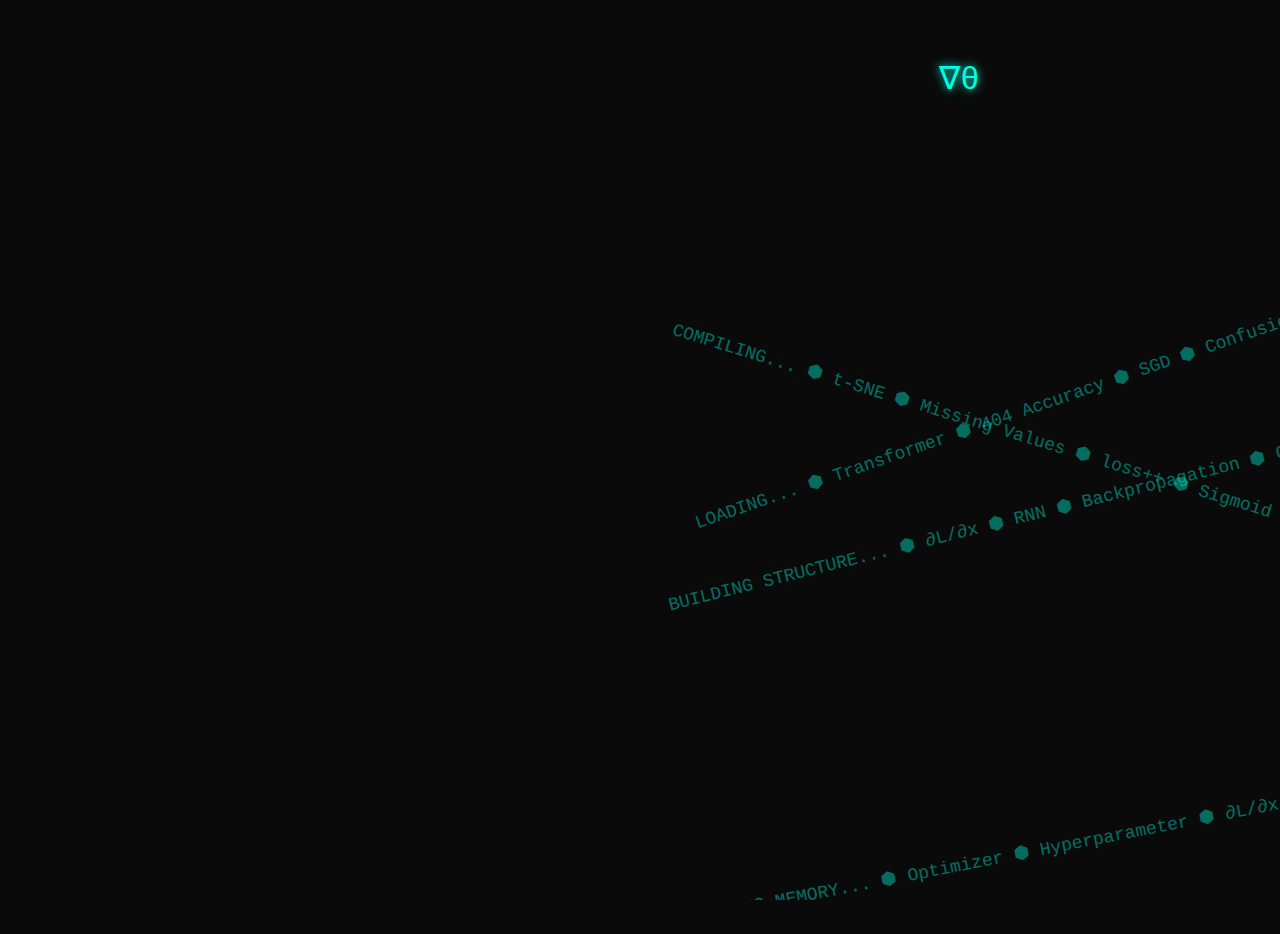
<file: index.html>
<!DOCTYPE html>
<html lang="en">
<head>
  <meta charset="UTF-8">
  <title>Life4five</title>
  <link rel="stylesheet" href="style.css">
</head>
<body>

  <div class="marquee-wrapper" style="top: 20%;">
    <div class="marquee-inner"></div>
  </div>

  <div class="marquee-wrapper" style="top: 40%;">
    <div class="marquee-inner"></div>
  </div>

  <div class="marquee-wrapper" style="top: 60%;">
    <div class="marquee-inner"></div>
  </div>

  <div class="marquee-wrapper" style="top: 80%;">
    <div class="marquee-inner"></div>
  </div>

  <div class="flying-gradient">∇θ</div>

  <script src="script.js"></script>
</body>
</html>
</file>
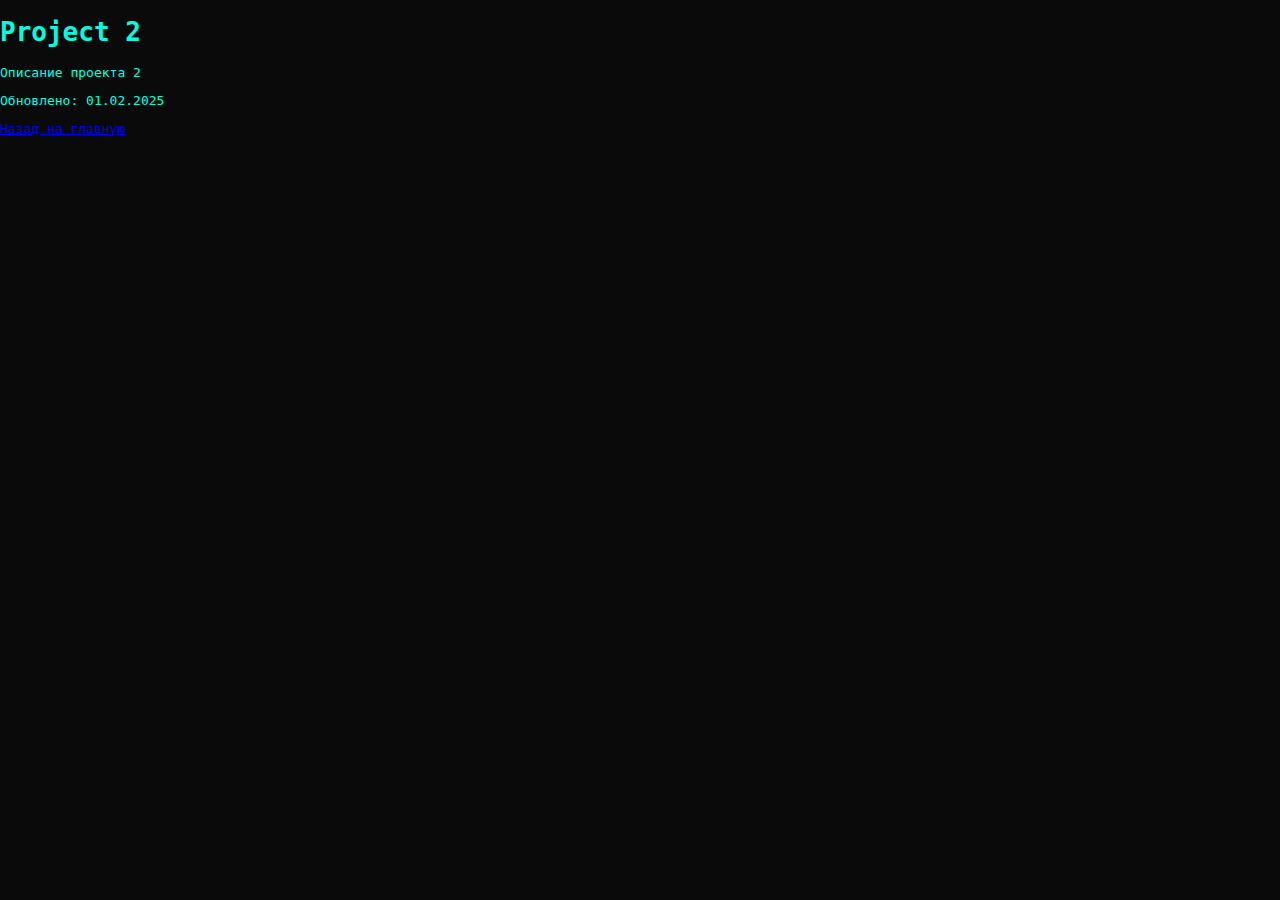
<file: projects/project2.html>
<!DOCTYPE html>
<html lang="en">
<head>
  <meta charset="UTF-8">
  <meta name="viewport" content="width=device-width, initial-scale=1.0">
  <title>Project 2</title>
  <link rel="stylesheet" href="../style.css">
</head>
<body>
  <header>
    <h1 data-i18n="project_2_title">Project 2</h1>
  </header>
  <main>
    <p data-i18n="project_2_desc">Описание проекта 2</p>
    <p class="project-date" data-i18n="project_2_date">Обновлено: 01.02.2025</p>
  </main>
  <footer>
    <a href="../index.html" data-i18n="back_to_home">Назад на главную</a>
  </footer>
</body>
</html>
</file>
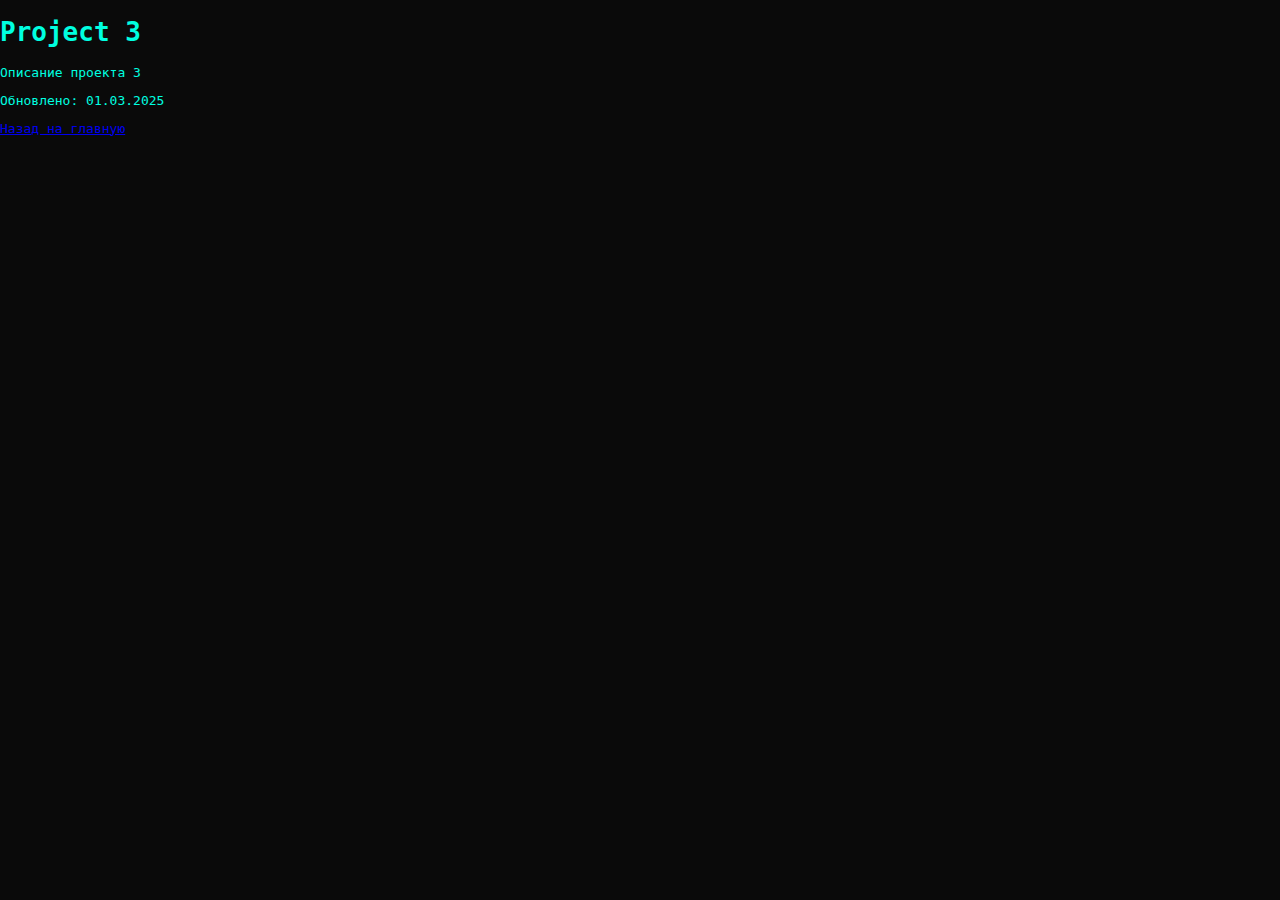
<file: projects/project3.html>
<!DOCTYPE html>
<html lang="en">
<head>
  <meta charset="UTF-8">
  <meta name="viewport" content="width=device-width, initial-scale=1.0">
  <title>Project 3</title>
  <link rel="stylesheet" href="../style.css">
</head>
<body>
  <header>
    <h1 data-i18n="project_3_title">Project 3</h1>
  </header>
  <main>
    <p data-i18n="project_3_desc">Описание проекта 3</p>
    <p class="project-date" data-i18n="project_3_date">Обновлено: 01.03.2025</p>
  </main>
  <footer>
    <a href="../index.html" data-i18n="back_to_home">Назад на главную</a>
  </footer>
</body>
</html>
</file>
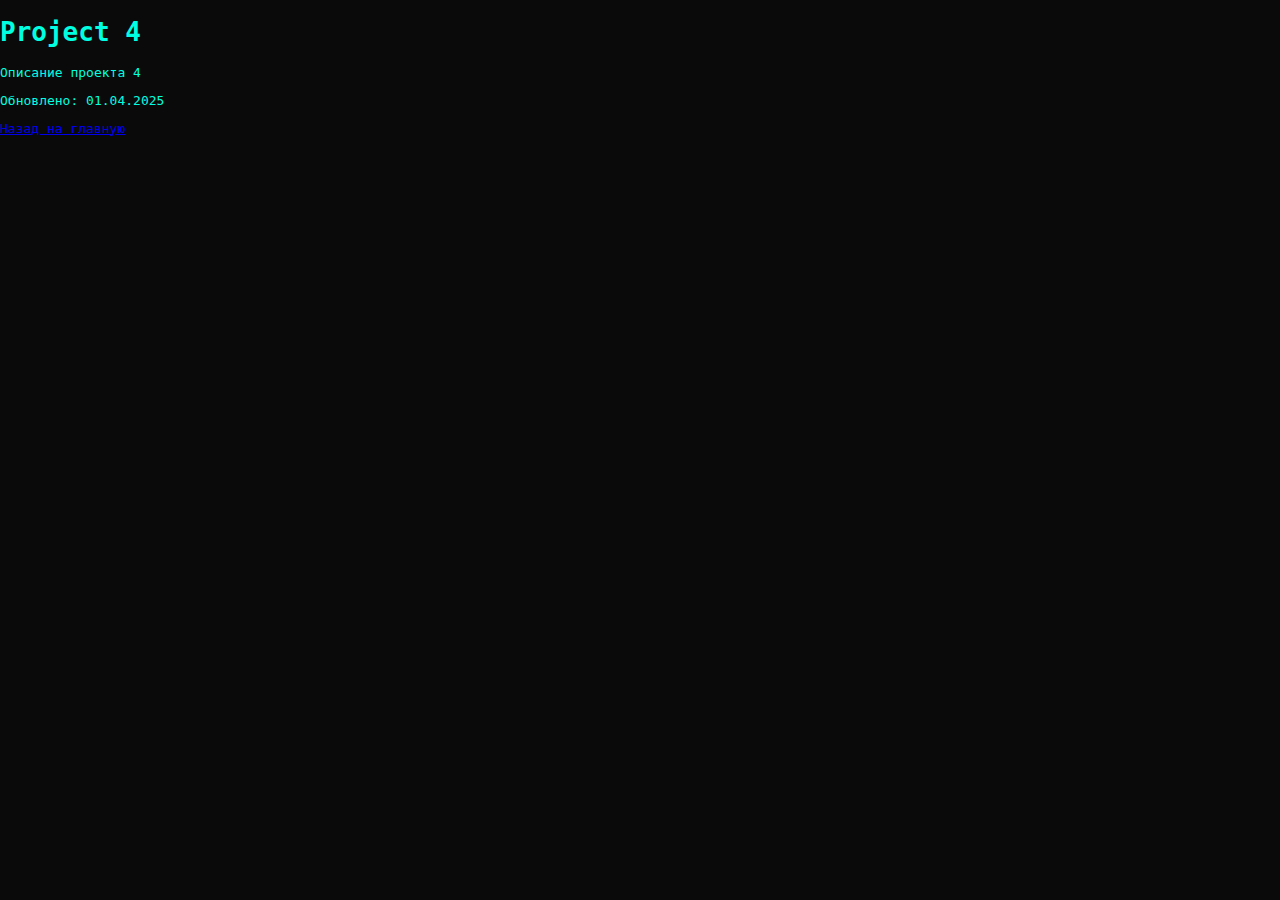
<file: projects/project4.html>
<!DOCTYPE html>
<html lang="en">
<head>
  <meta charset="UTF-8">
  <meta name="viewport" content="width=device-width, initial-scale=1.0">
  <title>Project 4</title>
  <link rel="stylesheet" href="../style.css">
</head>
<body>
  <header>
    <h1 data-i18n="project_4_title">Project 4</h1>
  </header>
  <main>
    <p data-i18n="project_4_desc">Описание проекта 4</p>
    <p class="project-date" data-i18n="project_4_date">Обновлено: 01.04.2025</p>
  </main>
  <footer>
    <a href="../index.html" data-i18n="back_to_home">Назад на главную</a>
  </footer>
</body>
</html>
</file>
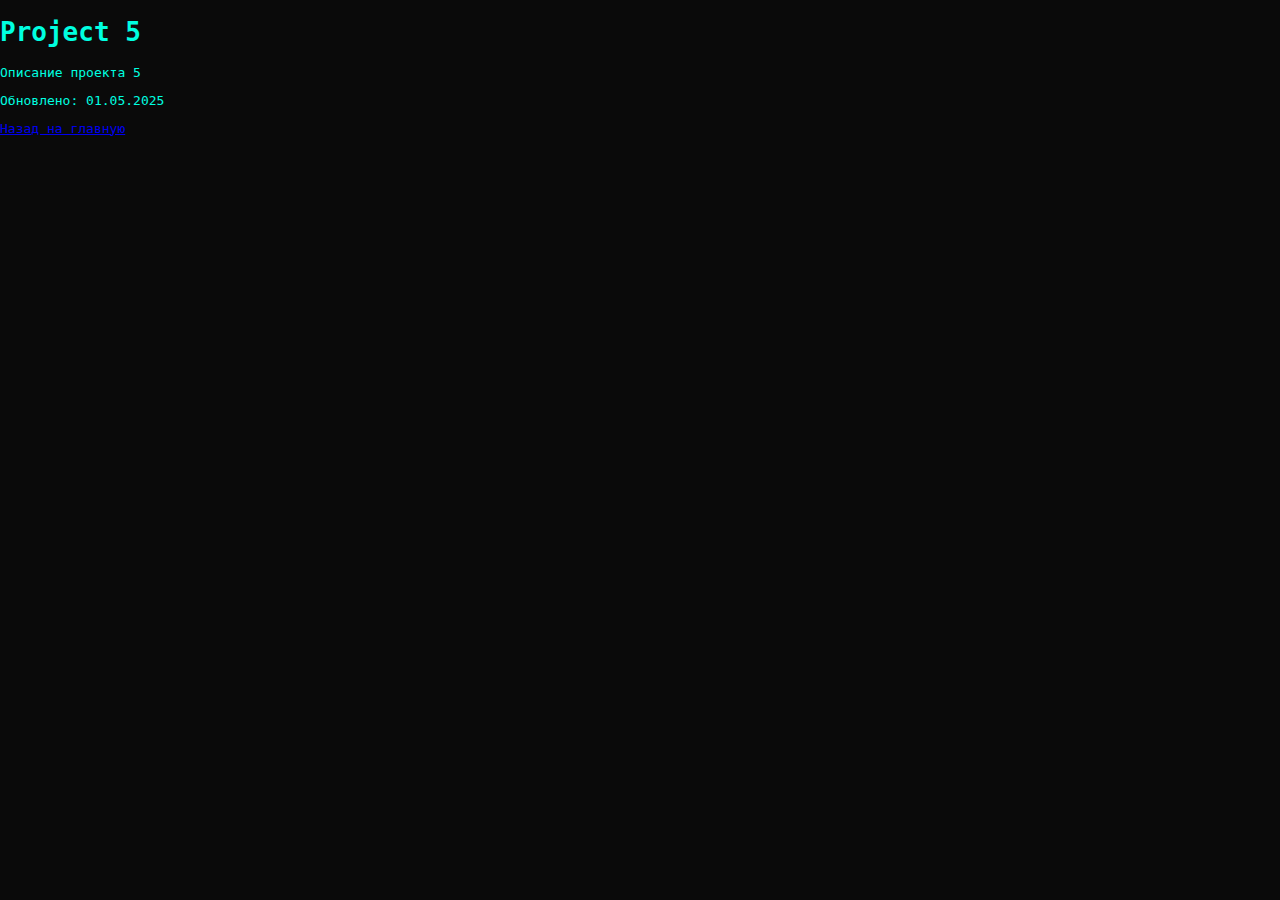
<file: projects/project5.html>
<!DOCTYPE html>
<html lang="en">
<head>
  <meta charset="UTF-8">
  <meta name="viewport" content="width=device-width, initial-scale=1.0">
  <title>Project 5</title>
  <link rel="stylesheet" href="../style.css">
</head>
<body>
  <header>
    <h1 data-i18n="project_5_title">Project 5</h1>
  </header>
  <main>
    <p data-i18n="project_5_desc">Описание проекта 5</p>
    <p class="project-date" data-i18n="project_5_date">Обновлено: 01.05.2025</p>
  </main>
  <footer>
    <a href="../index.html" data-i18n="back_to_home">Назад на главную</a>
  </footer>
</body>
</html>
</file>
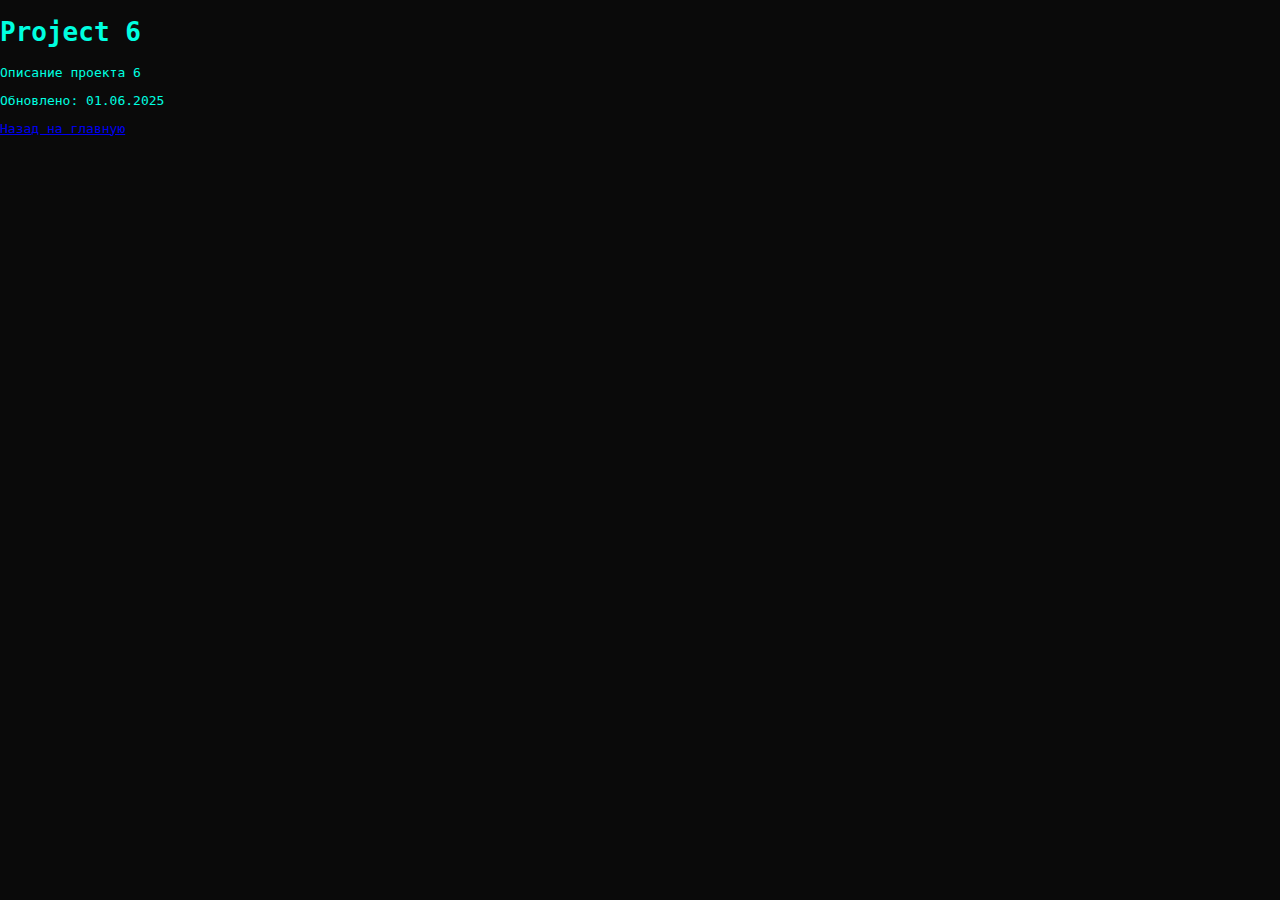
<file: projects/project6.html>
<!DOCTYPE html>
<html lang="en">
<head>
  <meta charset="UTF-8">
  <meta name="viewport" content="width=device-width, initial-scale=1.0">
  <title>Project 6</title>
  <link rel="stylesheet" href="../style.css">
</head>
<body>
  <header>
    <h1 data-i18n="project_6_title">Project 6</h1>
  </header>
  <main>
    <p data-i18n="project_6_desc">Описание проекта 6</p>
    <p class="project-date" data-i18n="project_6_date">Обновлено: 01.06.2025</p>
  </main>
  <footer>
    <a href="../index.html" data-i18n="back_to_home">Назад на главную</a>
  </footer>
</body>
</html>
</file>
<file: style.css>
html, body {
  margin: 0;
  padding: 0;
  background: #0a0a0a;
  color: #00ffe0;
  font-family: monospace;
  overflow: hidden;
  height: 100vh;
  width: 100vw;
  position: relative;
}

.marquee-wrapper {
  position: absolute;
  left: 50%;
  transform-origin: center;
}

.marquee-inner {
  position: relative;
  white-space: nowrap;
  font-size: 18px;
  opacity: 0.4;
}

@keyframes scroll-left {
  from { transform: translateX(100vw); }
  to   { transform: translateX(-200vw); }
}

@keyframes scroll-right {
  from { transform: translateX(-200vw); }
  to   { transform: translateX(100vw); }
}

.flying-gradient {
  position: absolute;
  font-size: 32px;
  z-index: 10;
  transition: top 0.5s ease-out, left 0.5s ease-out;
  cursor: default;
  text-shadow: 0 0 10px #00ffe0;
  user-select: none;
}
</file>
